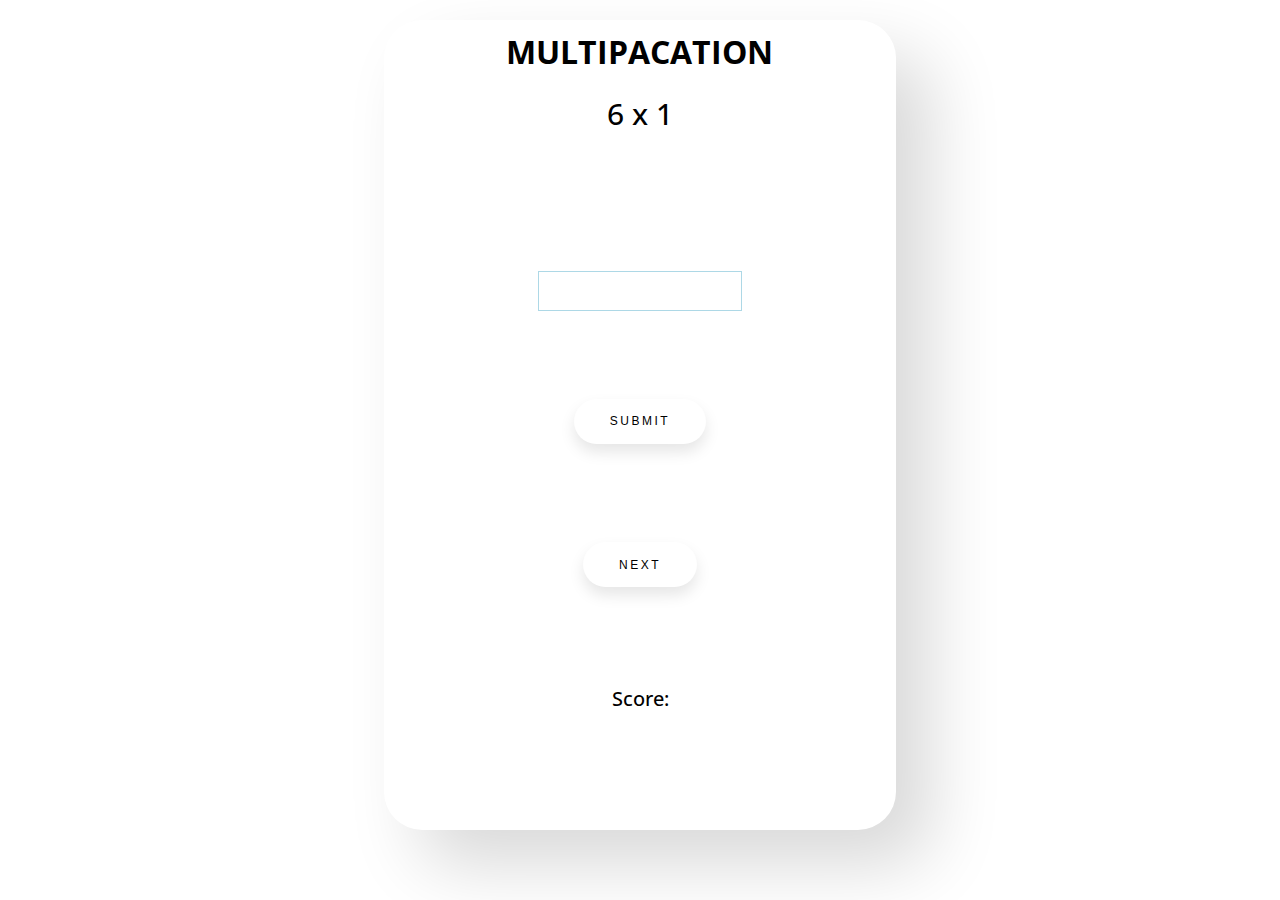
<file: index.html>
<!DOCTYPE html>
<html lang="en">
  <head>
    <meta charset="UTF-8" />
    <meta http-equiv="X-UA-Compatible" content="IE=edge" />
    <meta name="viewport" content="width=device-width, initial-scale=1.0" />
    <link rel="stylesheet" href="style.css" />
    <link
      rel="shortcut icon"
      href="https://img.icons8.com/office/2x/math.png"
      type="image/x-icon"
    />
    <title>Simple Quiz Game</title>
  </head>
  <body>
    <div id="main">
      <div id="question">
        <h1>Multipacation</h1>
        <p class="question"></p>
      </div>
      <div class="stuff">
        <p class="sentence"></p>
        <input type="text" id="answer" />
        <button type="submit" id="submit">Submit</button>
        <button type="button" id="next">Next</button>
        <p class="total-score">Score:</p>
        <p class="result"></p>
      </div>
    </div>
    <script src="main.js"></script>
  </body>
</html>
</file>
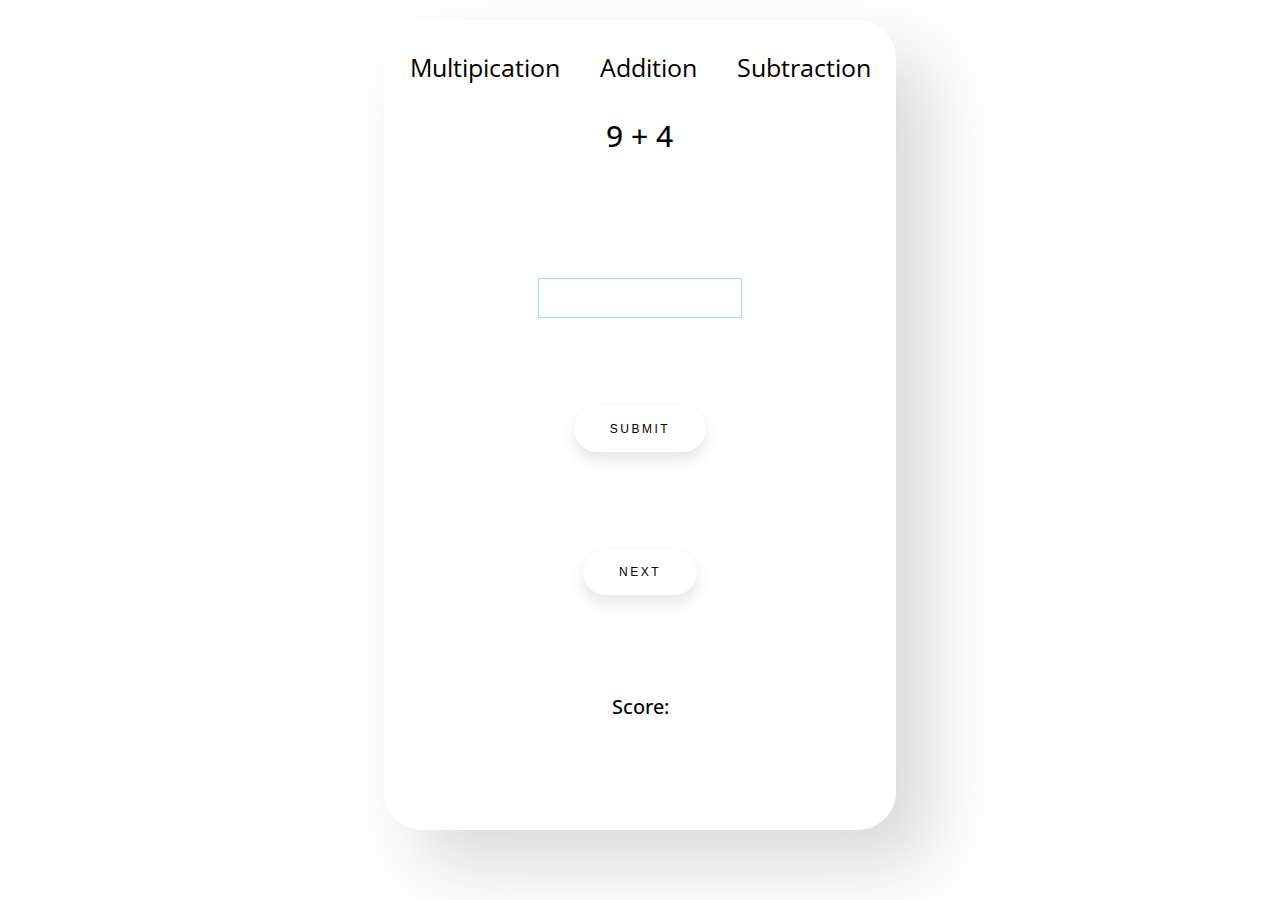
<file: add.html>
<!DOCTYPE html>
<html lang="en">
  <head>
    <meta charset="UTF-8" />
    <meta http-equiv="X-UA-Compatible" content="IE=edge" />
    <meta name="viewport" content="width=device-width, initial-scale=1.0" />
    <link rel="stylesheet" href="add.css" />
    <link
      rel="shortcut icon"
      href="https://img.icons8.com/office/2x/math.png"
      type="image/x-icon"
    />
    <title>Simple Quiz Game</title>
  </head>
  <body>
    <div id="main">
      <nav class="nav">
        <ul>
          <li><a href="./index.html">Multipication</a></li>
          <li><a href="./add.html">Addition</a></li>
          <li><a href="./sub.html">Subtraction</a></li>
        </ul>
      </nav>
      <div id="question">
        <p class="question"></p>
      </div>
      <div class="stuff">
        <p class="sentence"></p>
        <input type="text" id="answer" />
        <button type="submit" id="submit">Submit</button>
        <button type="button" id="next">Next</button>
        <p class="total-score">Score:</p>
        <p class="result"></p>
      </div>
    </div>
    <script src="add.js"></script>
  </body>
</html>
</file>
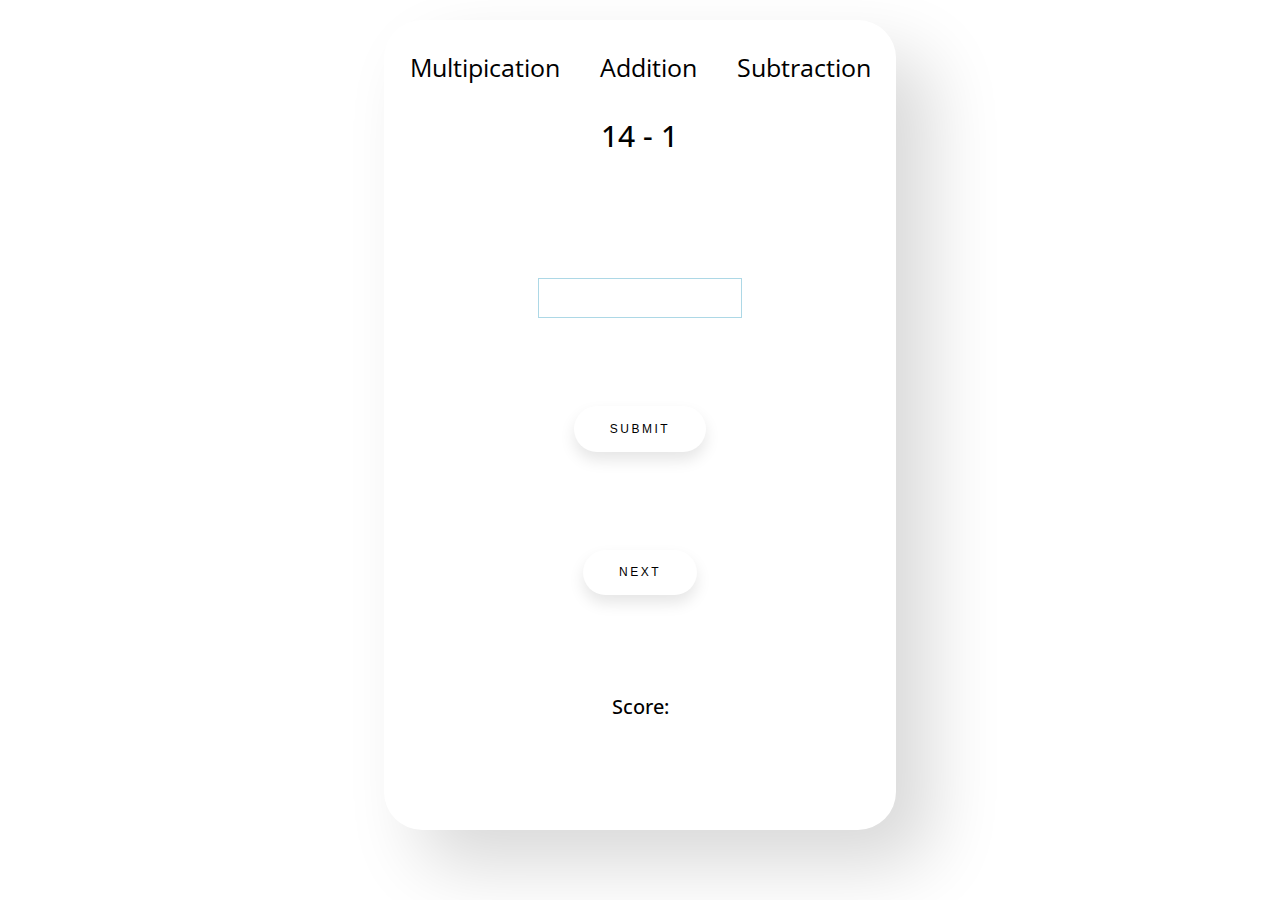
<file: sub.html>
<!DOCTYPE html>
<html lang="en">
  <head>
    <meta charset="UTF-8" />
    <meta http-equiv="X-UA-Compatible" content="IE=edge" />
    <meta name="viewport" content="width=device-width, initial-scale=1.0" />
    <link rel="stylesheet" href="sub.css" />
    <link
      rel="shortcut icon"
      href="https://img.icons8.com/office/2x/math.png"
      type="image/x-icon"
    />
    <title>Simple Quiz Game</title>
  </head>
  <body>
    <div id="main">
      <nav class="nav">
        <ul>
          <li><a href="./index.html">Multipication</a></li>
          <li><a href="./add.html">Addition</a></li>
          <li><a href="./sub.html">Subtraction</a></li>
        </ul>
      </nav>
      <div id="question">
        <p class="question"></p>
      </div>
      <div class="stuff">
        <p class="sentence"></p>
        <input type="text" id="answer" />
        <button type="submit" id="submit">Submit</button>
        <button type="button" id="next">Next</button>
        <p class="total-score">Score:</p>
        <p class="result"></p>
      </div>
    </div>
    <script src="sub.js"></script>
  </body>
</html>
</file>
<file: style.css>
@import url("https://fonts.googleapis.com/css2?family=Open+Sans:wght@300&display=swap");

* {
  padding: 0;
  margin: 0;
  box-sizing: border-box;
}

body {
  height: 100vh;
  display: flex;
  align-items: flex-start;
  justify-content: center;
  font-family: "Open Sans", sans-serif;
}

#main {
  width: 40%;
  height: 90%;
  display: flex;
  align-items: center;
  justify-content: space-around;
  flex-direction: column;
  border-radius: 38px;
  margin-top: 20px;
  background: #ffffff;
  box-shadow: 35px 35px 70px #d9d9d9, -35px -35px 70px #ffffff;
}

#question {
  display: flex;
  width: 90%;
  align-items: center;
  flex-direction: column;
}
#question h1 {
  text-transform: uppercase;
}
#question p {
  margin: 20px 0;
  font-size: 30px;
  font-weight: 500;
}
.sentence {
  width: 50%;
  text-align: center;
  font-weight: 600;
}

#answer {
  width: 40%;
  height: 40px;
  outline: none;
  border: none;
  border: 1px solid lightblue;
  text-align: center;
}
#answer:focus {
  border: 2px solid #0096c7;
}

.result {
  width: 90%;
  margin: 5px 0;
  text-align: center;
  font-size: 25px;
  font-weight: 500;
}
button {
  padding: 1.3em 3em;
  font-size: 12px;
  text-transform: uppercase;
  letter-spacing: 2.5px;
  font-weight: 500;
  color: #000;
  background-color: #fff;
  border: none;
  border-radius: 45px;
  box-shadow: 0px 8px 15px rgba(0, 0, 0, 0.1);
  transition: all 0.3s ease 0s;
  cursor: pointer;
  outline: none;
  margin: 10px 0;
}

#submit:hover,
#next:hover {
  background-color: #2ee59d;
  box-shadow: 0px 15px 20px rgba(46, 229, 157, 0.4);
  color: #fff;
  transform: translateY(-7px);
}
#next:hover {
  background-color: royalblue;
  box-shadow: 0px 15px 20px royalblue;
}

button:active {
  transform: translateY(-1px);
}
.stuff {
  width: 100%;
  height: 80%;
  align-items: center;

  display: flex;
  flex-direction: column;
  justify-content: space-between;
}
.stuff p {
  margin: 10px 0;
  font-size: 20px;
  font-weight: 500;
}
@media screen and (max-width: 900px) {
  #main {
    width: 70%;
  }
}
@media screen and (max-width: 768px) {
  #answer {
    width: 90%;
  }
  .sentence {
    width: 90%;
  }
}
@media screen and (max-width: 500px) {
  #main {
    width: 90%;
  }
}
</file>
<file: add.css>
@import url("https://fonts.googleapis.com/css2?family=Open+Sans:wght@300&display=swap");

* {
  padding: 0;
  margin: 0;
  box-sizing: border-box;
}

html,
body {
  overflow-x: hidden;
  height: 100vh;
  display: flex;
  align-items: flex-start;
  justify-content: center;
  font-family: "Open Sans", sans-serif;
  width: 100%;
}

#main {
  width: 40%;
  height: 90%;
  display: flex;
  align-items: center;
  justify-content: space-around;
  flex-direction: column;
  border-radius: 38px;
  margin-top: 20px;
  background: #ffffff;
  box-shadow: 35px 35px 70px #d9d9d9, -35px -35px 70px #ffffff;
}
.nav {
  display: flex;
  align-items: center;
  justify-content: center;
  height: 50px;
  width: 100%;
  margin-top: 20px;
}
nav ul {
  display: flex;
  flex-direction: row;
  list-style: none;
  justify-content: space-between;
}
nav ul li {
  margin: 0 20px;
}
nav ul li a {
  font-size: 25px;
  text-decoration: none;
  color: black;
}
nav ul li a:hover {
  color: royalblue;
}

#question {
  display: flex;
  width: 90%;
  align-items: center;
  flex-direction: column;
}
#question h1 {
  text-transform: uppercase;
}
#question p {
  margin: 20px 0;
  font-size: 30px;
  font-weight: 500;
}
.sentence {
  width: 50%;
  text-align: center;
  font-weight: 600;
}

#answer {
  width: 40%;
  height: 40px;
  outline: none;
  border: none;
  border: 1px solid lightblue;
  text-align: center;
}
#answer:focus {
  border: 2px solid #0096c7;
}

.result {
  width: 90%;
  margin: 5px 0;
  text-align: center;
  font-size: 25px;
  font-weight: 500;
}
button {
  padding: 1.3em 3em;
  font-size: 12px;
  text-transform: uppercase;
  letter-spacing: 2.5px;
  font-weight: 500;
  color: #000;
  background-color: #fff;
  border: none;
  border-radius: 45px;
  box-shadow: 0px 8px 15px rgba(0, 0, 0, 0.1);
  transition: all 0.3s ease 0s;
  cursor: pointer;
  outline: none;
  margin: 10px 0;
}

#submit:hover,
#next:hover {
  background-color: #2ee59d;
  box-shadow: 0px 15px 20px rgba(46, 229, 157, 0.4);
  color: #fff;
  transform: translateY(-7px);
}
#next:hover {
  background-color: royalblue;
  box-shadow: 0px 15px 20px royalblue;
}

button:active {
  transform: translateY(-1px);
}
.stuff {
  width: 100%;
  height: 80%;
  align-items: center;

  display: flex;
  flex-direction: column;
  justify-content: space-between;
}
.stuff p {
  margin: 10px 0;
  font-size: 20px;
  font-weight: 500;
}
@media screen and (max-width: 900px) {
  #main {
    width: 70%;
  }
}
@media screen and (max-width: 768px) {
  #answer {
    width: 90%;
  }
  .sentence {
    width: 90%;
  }
  nav ul li {
    margin: 0 10px;
  }
  nav ul li a {
    font-size: 19px;
  }
}
@media screen and (max-width: 500px) {
  #main {
    width: 90%;
  }
  nav ul li a {
    font-size: 16px;
  }
  nav ul li {
    margin: 0 5px;
  }
}
</file>
<file: sub.css>
@import url("https://fonts.googleapis.com/css2?family=Open+Sans:wght@300&display=swap");

* {
  padding: 0;
  margin: 0;
  box-sizing: border-box;
}

html,
body {
  overflow-x: hidden;
  height: 100vh;
  display: flex;
  align-items: flex-start;
  justify-content: center;
  font-family: "Open Sans", sans-serif;
  width: 100%;
}

#main {
  width: 40%;
  height: 90%;
  display: flex;
  align-items: center;
  justify-content: space-around;
  flex-direction: column;
  border-radius: 38px;
  margin-top: 20px;
  background: #ffffff;
  box-shadow: 35px 35px 70px #d9d9d9, -35px -35px 70px #ffffff;
}
.nav {
  display: flex;
  align-items: center;
  justify-content: center;
  height: 50px;
  width: 100%;
  margin-top: 20px;
}
nav ul {
  display: flex;
  flex-direction: row;
  list-style: none;
  justify-content: space-between;
}
nav ul li {
  margin: 0 20px;
}
nav ul li a {
  font-size: 25px;
  text-decoration: none;
  color: black;
}
nav ul li a:hover {
  color: royalblue;
}

#question {
  display: flex;
  width: 90%;
  align-items: center;
  flex-direction: column;
}
#question h1 {
  text-transform: uppercase;
}
#question p {
  margin: 20px 0;
  font-size: 30px;
  font-weight: 500;
}
.sentence {
  width: 50%;
  text-align: center;
  font-weight: 600;
}

#answer {
  width: 40%;
  height: 40px;
  outline: none;
  border: none;
  border: 1px solid lightblue;
  text-align: center;
}
#answer:focus {
  border: 2px solid #0096c7;
}

.result {
  width: 90%;
  margin: 5px 0;
  text-align: center;
  font-size: 25px;
  font-weight: 500;
}
button {
  padding: 1.3em 3em;
  font-size: 12px;
  text-transform: uppercase;
  letter-spacing: 2.5px;
  font-weight: 500;
  color: #000;
  background-color: #fff;
  border: none;
  border-radius: 45px;
  box-shadow: 0px 8px 15px rgba(0, 0, 0, 0.1);
  transition: all 0.3s ease 0s;
  cursor: pointer;
  outline: none;
  margin: 10px 0;
}

#submit:hover,
#next:hover {
  background-color: #2ee59d;
  box-shadow: 0px 15px 20px rgba(46, 229, 157, 0.4);
  color: #fff;
  transform: translateY(-7px);
}
#next:hover {
  background-color: royalblue;
  box-shadow: 0px 15px 20px royalblue;
}

button:active {
  transform: translateY(-1px);
}
.stuff {
  width: 100%;
  height: 80%;
  align-items: center;

  display: flex;
  flex-direction: column;
  justify-content: space-between;
}
.stuff p {
  margin: 10px 0;
  font-size: 20px;
  font-weight: 500;
}
@media screen and (max-width: 900px) {
  #main {
    width: 70%;
  }
}
@media screen and (max-width: 768px) {
  #answer {
    width: 90%;
  }
  .sentence {
    width: 90%;
  }
  nav ul li {
    margin: 0 10px;
  }
  nav ul li a {
    font-size: 19px;
  }
}
@media screen and (max-width: 500px) {
  #main {
    width: 90%;
  }
  nav ul li a {
    font-size: 16px;
  }
  nav ul li {
    margin: 0 5px;
  }
}
</file>
